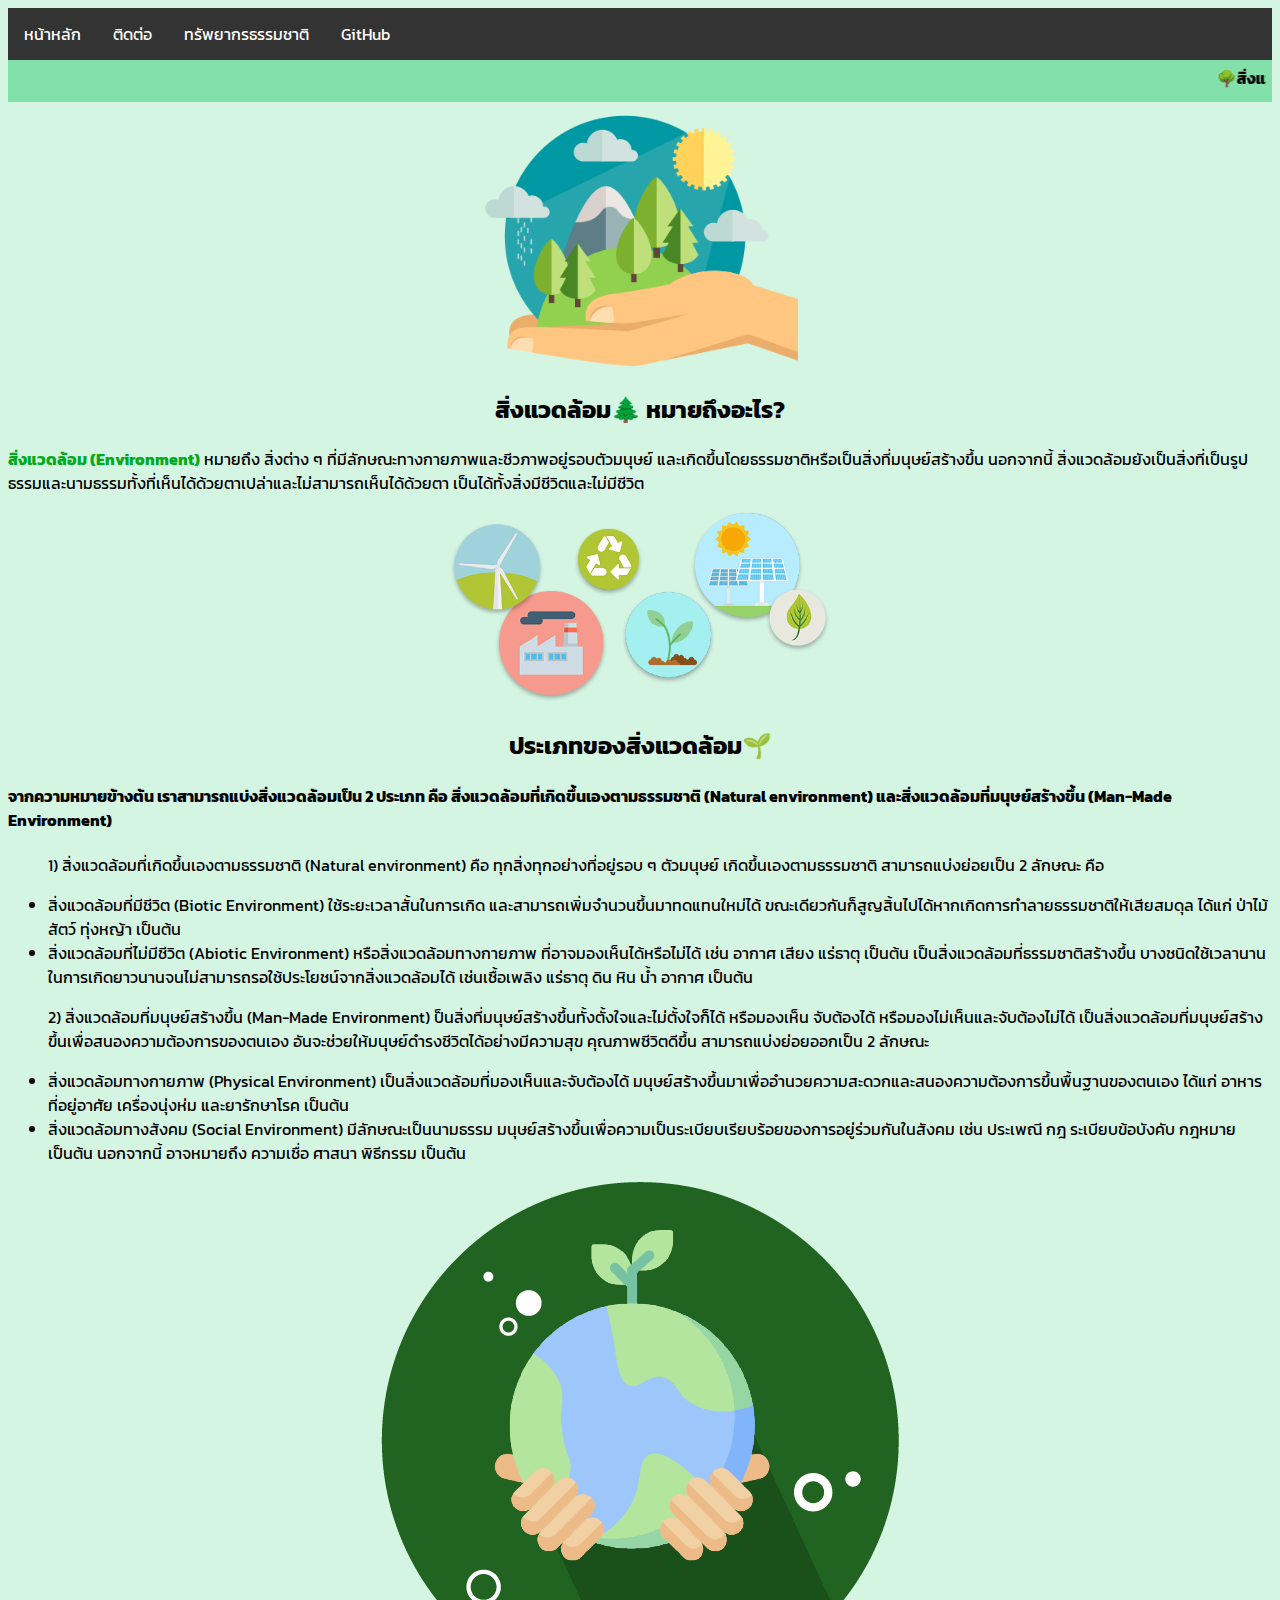
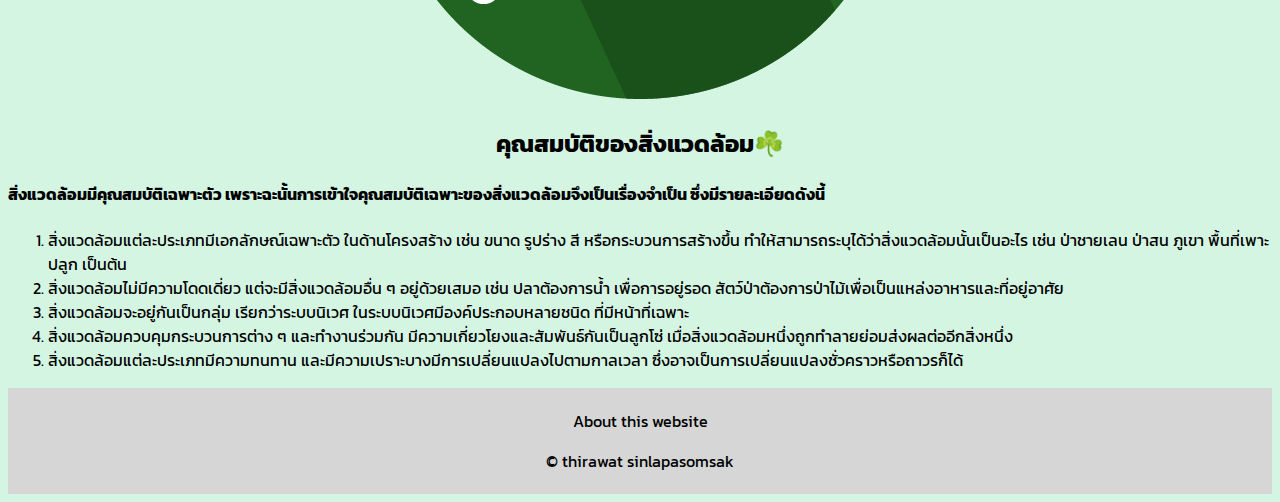
<file: index.html>
<!DOCTYPE html>
<html lang="en">
  <head>
     <meta charset="utf-8">
     <meta name="viewport" content="width=device-width">
     <link rel="preconnect" href="https://fonts.googleapis.com">
     <link rel="preconnect" href="https://fonts.gstatic.com" crossorigin>
     <link href="https://fonts.googleapis.com/css2?family=Kanit:wght@100;200;300&display=swap" rel="stylesheet">
     <title>สิ่งแวดล้อม (Environment🌱)</title>
     <link rel="stylesheet" href="style.css">
     <link rel="shortcut icon" href="logo-wed.png"/>
  </head>
  <body>
    <header>
      <ul class="nav">
        <li><a class="navbar" href="index.html">หน้าหลัก</a></li>
        <li><a class="navbar" href="https://discord.gg/C3NyaqdQfg" target="_blank">ติดต่อ</a></li>
        <li><a class="navbar"href="text.html">ทรัพยากรธรรมชาติ</a></li>
        <li><a class="navbar" href="https://github.com/thirawat27" target="_blank">GitHub</a></li>
      </ul>
	  </header>
    <div class="section">
     <marquee><b>🌳สิ่งแวดล้อม (Environment)🌳</b></marquee>
    </div>
    
    <center><img src="sun.png" width="25%"></center>

    <h2 align="center">สิ่งแวดล้อม🌲 หมายถึงอะไร?</h2>
    <article>
      <p><b style="color: hwb(130 0% 33%);">สิ่งแวดล้อม (Environment)</b> หมายถึง สิ่งต่าง ๆ ที่มีลักษณะทางกายภาพและชีวภาพอยู่รอบตัวมนุษย์ และเกิดขึ้นโดยธรรมชาติหรือเป็นสิ่งที่มนุษย์สร้างขึ้น นอกจากนี้ สิ่งแวดล้อมยังเป็นสิ่งที่เป็นรูปธรรมและนามธรรมทั้งที่เห็นได้ด้วยตาเปล่าและไม่สามารถเห็นได้ด้วยตา เป็นได้ทั้งสิ่งมีชีวิตและไม่มีชีวิต</p>
    </article>

    <center><img src="nr.png" width="30%"></center>

<hgroup>
  <article>
  <h2 align="center">ประเภทของสิ่งแวดล้อม🌱</h2>
  <h4>จากความหมายข้างต้น เราสามารถแบ่งสิ่งแวดล้อมเป็น 2 ประเภท คือ สิ่งแวดล้อมที่เกิดขึ้นเองตามธรรมชาติ (Natural environment) และสิ่งแวดล้อมที่มนุษย์สร้างขึ้น (Man-Made Environment)</h4>
<ul>
    <p>1) สิ่งแวดล้อมที่เกิดขึ้นเองตามธรรมชาติ (Natural environment) คือ ทุกสิ่งทุกอย่างที่อยู่รอบ ๆ ตัวมนุษย์ เกิดขึ้นเองตามธรรมชาติ สามารถแบ่งย่อยเป็น 2 ลักษณะ คือ</p>
    <li>สิ่งแวดล้อมที่มีชีวิต (Biotic Environment) ใช้ระยะเวลาสั้นในการเกิด และสามารถเพิ่มจำนวนขึ้นมาทดแทนใหม่ได้ ขณะเดียวกันก็สูญสิ้นไปได้หากเกิดการทำลายธรรมชาติให้เสียสมดุล ได้แก่ ป่าไม้ สัตว์ ทุ่งหญ้า เป็นต้น</li>
    <li>สิ่งแวดล้อมที่ไม่มีชีวิต (Abiotic Environment) หรือสิ่งแวดล้อมทางกายภาพ ที่อาจมองเห็นได้หรือไม่ได้ เช่น อากาศ เสียง แร่ธาตุ เป็นต้น เป็นสิ่งแวดล้อมที่ธรรมชาติสร้างขึ้น บางชนิดใช้เวลานานในการเกิดยาวนานจนไม่สามารถรอใช้ประโยชน์จากสิ่งแวดล้อมได้ เช่นเชื้อเพลิง แร่ธาตุ ดิน หิน น้ำ อากาศ เป็นต้น</li>
    <p>2) สิ่งแวดล้อมที่มนุษย์สร้างขึ้น (Man-Made Environment) ป็นสิ่งที่มนุษย์สร้างขึ้นทั้งตั้งใจและไม่ตั้งใจก็ได้ หรือมองเห็น จับต้องได้ หรือมองไม่เห็นและจับต้องไม่ได้ เป็นสิ่งแวดล้อมที่มนุษย์สร้างขึ้นเพื่อสนองความต้องการของตนเอง อันจะช่วยให้มนุษย์ดำรงชีวิตได้อย่างมีความสุข คุณภาพชีวิตดีขึ้น สามารถแบ่งย่อยออกเป็น 2 ลักษณะ</p>
    <li>สิ่งแวดล้อมทางกายภาพ (Physical  Environment) เป็นสิ่งแวดล้อมที่มองเห็นและจับต้องได้ มนุษย์สร้างขึ้นมาเพื่ออำนวยความสะดวกและสนองความต้องการขึ้นพื้นฐานของตนเอง ได้แก่ อาหาร ที่อยู่อาศัย เครื่องนุ่งห่ม และยารักษาโรค เป็นต้น</li>
    <li>สิ่งแวดล้อมทางสังคม (Social  Environment) มีลักษณะเป็นนามธรรม มนุษย์สร้างขึ้นเพื่อความเป็นระเบียบเรียบร้อยของการอยู่ร่วมกันในสังคม เช่น ประเพณี กฎ ระเบียบข้อบังคับ กฎหมาย เป็นต้น นอกจากนี้ อาจหมายถึง ความเชื่อ ศาสนา พิธีกรรม เป็นต้น</li>
</ul>
  </article>
</hgroup>

<center><img src="word.png" ></center>

<hgroup>
  <article>
    <h2 align="center">คุณสมบัติของสิ่งแวดล้อม☘️</h2>
    <h4>สิ่งแวดล้อมมีคุณสมบัติเฉพาะตัว เพราะฉะนั้นการเข้าใจคุณสมบัติเฉพาะของสิ่งแวดล้อมจึงเป็นเรื่องจำเป็น ซึ่งมีรายละเอียดดังนี้</h4>
<ol>
    <li>สิ่งแวดล้อมแต่ละประเภทมีเอกลักษณ์เฉพาะตัว ในด้านโครงสร้าง เช่น ขนาด รูปร่าง สี หรือกระบวนการสร้างขึ้น ทำให้สามารถระบุได้ว่าสิ่งแวดล้อมนั้นเป็นอะไร เช่น ป่าชายเลน ป่าสน ภูเขา พื้นที่เพาะปลูก เป็นต้น</li>
    <li>สิ่งแวดล้อมไม่มีความโดดเดี่ยว แต่จะมีสิ่งแวดล้อมอื่น ๆ อยู่ด้วยเสมอ เช่น ปลาต้องการน้ำ เพื่อการอยู่รอด สัตว์ป่าต้องการป่าไม้เพื่อเป็นแหล่งอาหารและที่อยู่อาศัย</li>
    <li>สิ่งแวดล้อมจะอยู่กันเป็นกลุ่ม เรียกว่าระบบนิเวศ ในระบบนิเวศมีองค์ประกอบหลายชนิด ที่มีหน้าที่เฉพาะ</li>
    <li>สิ่งแวดล้อมควบคุมกระบวนการต่าง ๆ และทำงานร่วมกัน มีความเกี่ยวโยงและสัมพันธ์กันเป็นลูกโซ่ เมื่อสิ่งแวดล้อมหนึ่งถูกทำลายย่อมส่งผลต่ออีกสิ่งหนึ่ง</li>
    <li>สิ่งแวดล้อมแต่ละประเภทมีความทนทาน และมีความเปราะบางมีการเปลี่ยนแปลงไปตามกาลเวลา ซึ่งอาจเป็นการเปลี่ยนแปลงชั่วคราวหรือถาวรก็ได้</li>
</ol>
  </article>
</hgroup>
    <footer class="bottom-area">
      <p>About this website</p>
      <p> &COPY; thirawat sinlapasomsak </p>
    </footer>
  </body>
</html>
</file>
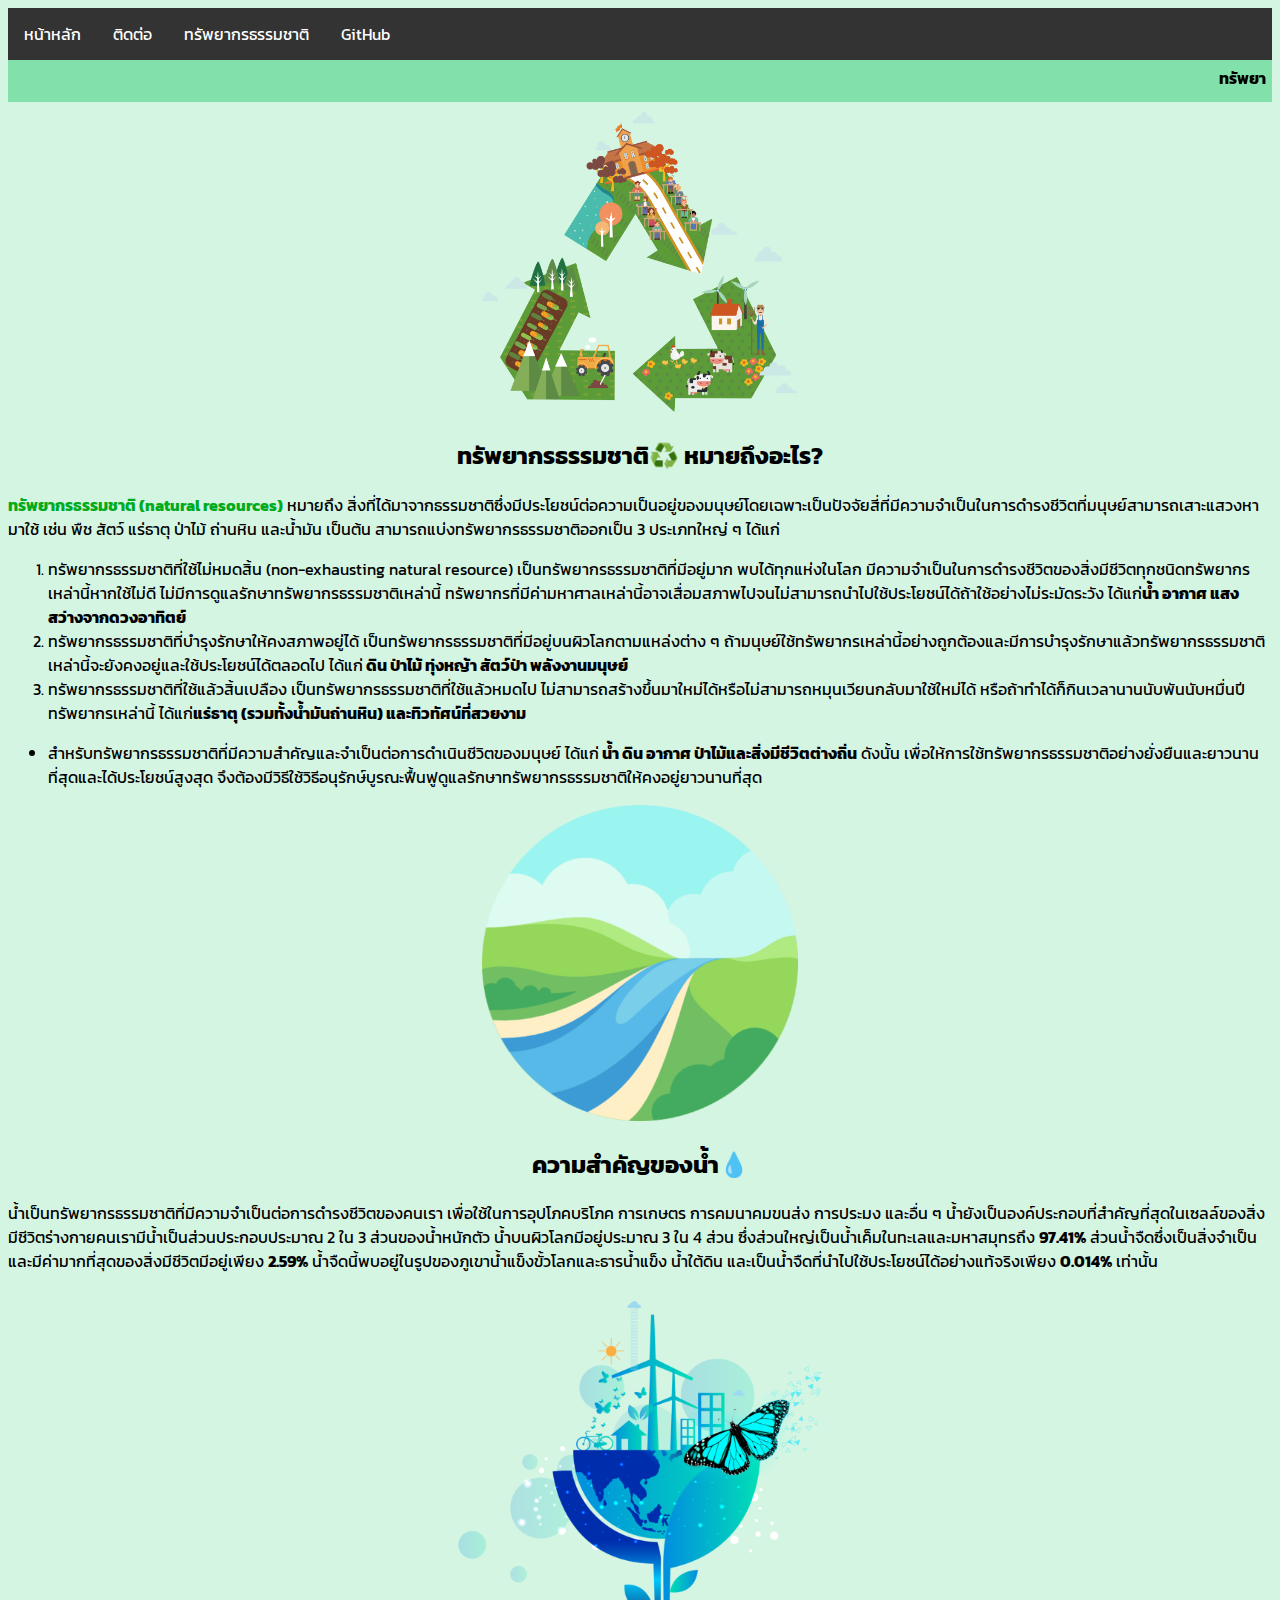
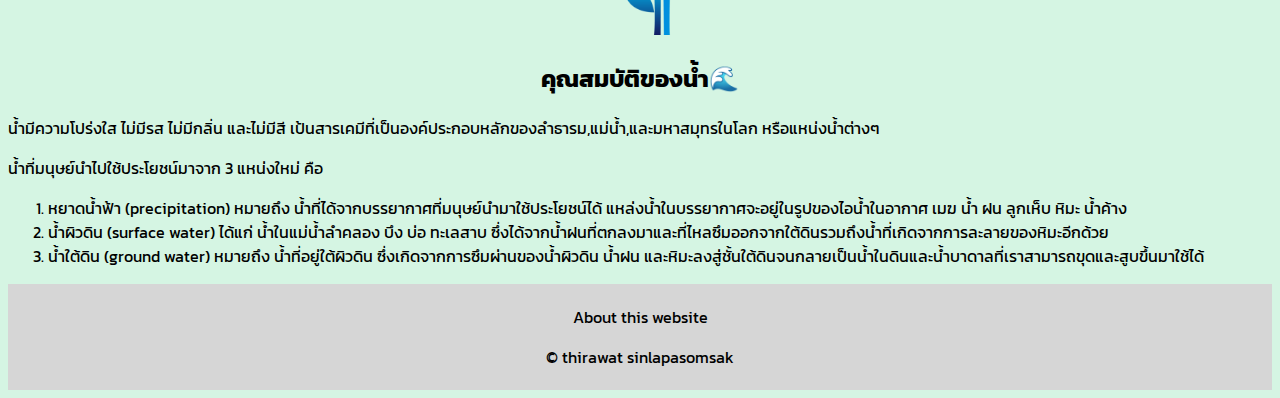
<file: text.html>
<!DOCTYPE html>
<html lang="en">
  <head>
     <meta charset="utf-8">
     <meta name="viewport" content="width=device-width">
     <link rel="preconnect" href="https://fonts.googleapis.com">
     <link rel="preconnect" href="https://fonts.gstatic.com" crossorigin>
     <link href="https://fonts.googleapis.com/css2?family=Kanit:wght@100;200;300&display=swap" rel="stylesheet">
     <title>ทรัพยากรธรรมชาติ🌳(natural resources)</title>
     <link rel="stylesheet" href="style.css">
     <link rel="shortcut icon" href="logo-wed.png"/>
  </head>
  <body>
     <header>
      <ul class="nav">
         <li><a class="navbar" href="index.html">หน้าหลัก</a></li>
         <li><a class="navbar" href="https://discord.gg/C3NyaqdQfg" target="_blank">ติดต่อ</a></li>
         <li><a class="navbar"href="text.html">ทรัพยากรธรรมชาติ</a></li>
         <li><a class="navbar" href="https://github.com/thirawat27" target="_blank">GitHub</a></li>
      </ul>
    </header>
 <div class="section">
    <marquee><b>ทรัพยากรธรรมชาติ🌳(natural resources)</b></marquee>
 </div>

 <center><img src="3r.png"  width="25%"></center>

    <h2 align="center">ทรัพยากรธรรมชาติ♻️ หมายถึงอะไร?</h2>
    <p><b style="color: hwb(130 0% 33%);">ทรัพยากรธรรมชาติ (natural resources)</b> หมายถึง สิ่งที่ได้มาจากธรรมชาติซึ่งมีประโยชน์ต่อความเป็นอยู่ของมนุษย์โดยเฉพาะเป็นปัจจัยสี่ที่มีความจำเป็นในการดำรงชีวิตที่มนุษย์สามารถเสาะแสวงหามาใช้ เช่น พืช สัตว์ แร่ธาตุ ป่าไม้ ถ่านหิน และน้ำมัน เป็นต้น สามารถแบ่งทรัพยากรธรรมชาติออกเป็น 3 ประเภทใหญ่ ๆ ได้แก่</p>
<ol>
    <li>ทรัพยากรธรรมชาติที่ใช้ไม่หมดสิ้น (non-exhausting natural resource) เป็นทรัพยากรธรรมชาติที่มีอยู่มาก พบได้ทุกแห่งในโลก มีความจำเป็นในการดำรงชีวิตของสิ่งมีชีวิตทุกชนิดทรัพยากรเหล่านี้หากใช้ไม่ดี ไม่มีการดูแลรักษาทรัพยากรธรรมชาติเหล่านี้ ทรัพยากรที่มีค่ามหาศาลเหล่านี้อาจเสื่อมสภาพไปจนไม่สามารถนำไปใช้ประโยชน์ได้ถ้าใช้อย่างไม่ระมัดระวัง ได้แก่<b>น้ำ อากาศ แสงสว่างจากดวงอาทิตย์</b></li>
    <li>ทรัพยากรธรรมชาติที่บำรุงรักษาให้คงสภาพอยู่ได้ เป็นทรัพยากรธรรมชาติที่มีอยู่บนผิวโลกตามแหล่งต่าง ๆ ถ้ามนุษย์ใช้ทรัพยากรเหล่านี้อย่างถูกต้องและมีการบำรุงรักษาแล้วทรัพยากรธรรมชาติเหล่านี้จะยังคงอยู่และใช้ประโยชน์ได้ตลอดไป ได้แก่<b> ดิน ป่าไม้ ทุ่งหญ้า สัตว์ป่า พลังงานมนุษย์</b></li>
    <li>ทรัพยากรธรรมชาติที่ใช้แล้วสิ้นเปลือง เป็นทรัพยากรธรรมชาติที่ใช้แล้วหมดไป ไม่สามารถสร้างขึ้นมาใหม่ได้หรือไม่สามารถหมุนเวียนกลับมาใช้ใหม่ได้ หรือถ้าทำได้ก็กินเวลานานนับพันนับหมื่นปีทรัพยากรเหล่านี้ ได้แก่<b>แร่ธาตุ (รวมทั้งน้ำมันถ่านหิน) และทิวทัศน์ที่สวยงาม</b></li>
</ol>
<ul>
    <li>สำหรับทรัพยากรธรรมชาติที่มีความสำคัญและจำเป็นต่อการดำเนินชีวิตของมนุษย์ ได้แก่<b> น้ำ ดิน อากาศ ป่าไม้และสิ่งมีชีวิตต่างถิ่น</b> ดังนั้น เพื่อให้การใช้ทรัพยากรธรรมชาติอย่างยั่งยืนและยาวนานที่สุดและได้ประโยชน์สูงสุด จึงต้องมีวิธีใช้วิธีอนุรักษ์บูรณะฟื้นฟูดูแลรักษาทรัพยากรธรรมชาติให้คงอยู่ยาวนานที่สุด</li>
</ul>

  <center><img src="water.png"  width="25%"></center>
    <h2 align="center">ความสำคัญของน้ำ💧</h2>
    <p>น้ำเป็นทรัพยากรธรรมชาติที่มีความจำเป็นต่อการดำรงชีวิตของคนเรา เพื่อใช้ในการอุปโภคบริโภค การเกษตร การคมนาคมขนส่ง การประมง และอื่น ๆ น้ำยังเป็นองค์ประกอบที่สำคัญที่สุดในเซลล์ของสิ่งมีชีวิตร่างกายคนเรามีน้ำเป็นส่วนประกอบประมาณ 2 ใน 3 ส่วนของน้ำหนักตัว น้ำบนผิวโลกมีอยู่ประมาณ 3 ใน 4 ส่วน ซึ่งส่วนใหญ่เป็นน้ำเค็มในทะเลและมหาสมุทรถึง <b>97.41%</b> ส่วนน้ำจืดซึ่งเป็นสิ่งจำเป็นและมีค่ามากที่สุดของสิ่งมีชีวิตมีอยู่เพียง <b>2.59%</b> น้ำจืดนี้พบอยู่ในรูปของภูเขาน้ำแข็งขั้วโลกและธารน้ำแข็ง น้ำใต้ดิน และเป็นน้ำจืดที่นำไปใช้ประโยชน์ได้อย่างแท้จริงเพียง <b>0.014%</b> เท่านั้น</p>

  <center><img src="water-drop.png"  width="30%"></center>
    <h2 align="center">คุณสมบัติของน้ำ🌊</h2>
    <p>น้ำมีความโปร่งใส ไม่มีรส ไม่มีกลิ่น และไม่มีสี เป้นสารเคมีที่เป็นองค์ประกอบหลักของลำธารม,แม่น้ำ,และมหาสมุทรในโลก หรือแหน่งน้ำต่างๆ</p>
    <p>น้ำที่มนุษย์นำไปใช้ประโยชน์มาจาก 3 แหน่งใหม่ คือ</p>
<ol>
    <li>หยาดน้ำฟ้า (precipitation) หมายถึง น้ำที่ได้จากบรรยากาศที่มนุษย์นำมาใช้ประโยชน์ได้ แหล่งน้ำในบรรยากาศจะอยู่ในรูปของไอน้ำในอากาศ เมฆ น้ำ ฝน ลูกเห็บ หิมะ น้ำค้าง</li>
    <li>น้ำผิวดิน (surface water) ได้แก่ น้ำในแม่น้ำลำคลอง บึง บ่อ ทะเลสาบ ซึ่งได้จากน้ำฝนที่ตกลงมาและที่ไหลซึมออกจากใต้ดินรวมถึงน้ำที่เกิดจากการละลายของหิมะอีกด้วย</li>
    <li>น้ำใต้ดิน (ground water) หมายถึง น้ำที่อยู่ใต้ผิวดิน ซึ่งเกิดจากการซึมผ่านของน้ำผิวดิน น้ำฝน และหิมะลงสู่ชั้นใต้ดินจนกลายเป็นน้ำในดินและน้ำบาดาลที่เราสามารถขุดและสูบขึ้นมาใช้ได้</li>
</ol>
    <footer class="bottom-area">
      <p>About this website</p>
      <p> &COPY; thirawat sinlapasomsak </p>
    </footer>
 </body>
</html>
</file>
<file: style.css>
.nav {
  list-style-type: none;
  margin: 0;
  padding: 0;
  overflow: hidden;
  background-color: #333;
}

.navbar {
  float: left;
}

.navbar {
  display: block;
  color: white;
  text-align: center;
  padding: 14px 16px;
  text-decoration: none;
}

li a:hover {
  background-color: #111;
}

.section {
    background-color: #82e0ab;
    padding: 6px;
    margin-bottom: 10px;
}

.bottom-area {
    background-color: rgb(214, 214, 214);
    padding: 5px;
    text-align: center;
}

body{
    font-family: 'Kanit', sans-serif;
}

body {
    background-color: #D5F5E3;
}
</file>
